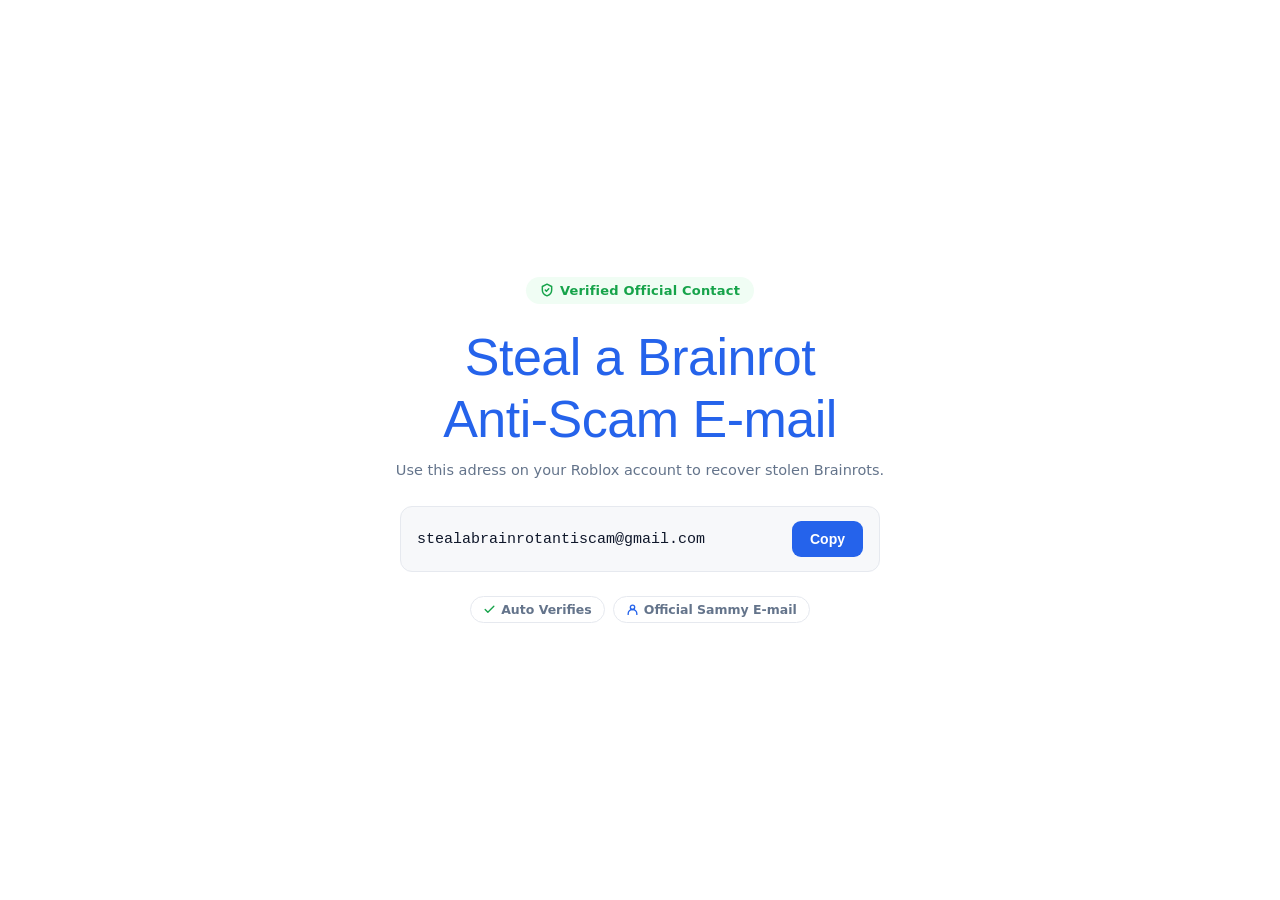
<file: index.html>
<!DOCTYPE html>
<html lang="en">
<head>
<meta charset="UTF-8">
<meta name="viewport" content="width=device-width, initial-scale=1.0">
<title>Steal a Brainrot Official Anti Scam E-mail</title>
<link rel="stylesheet" href="styles.css">
</head>
<body>

  <div class="card">
    <span class="badge">
      <svg viewBox="0 0 24 24" fill="none" stroke="currentColor" stroke-width="2.5" stroke-linecap="round" stroke-linejoin="round"><path d="M9 12l2 2 4-4"/><path d="M12 2l8 4v6c0 5-3.5 8.5-8 10-4.5-1.5-8-5-8-10V6l8-4z"/></svg>
      Verified Official Contact
    </span>

    <h1>Steal a Brainrot<br>Anti-Scam E-mail</h1>
    <p class="sub">Use this adress on your Roblox account to recover stolen Brainrots.</p>

    <div class="inner">
    <div class="code-box">
      <code id="emailText">stealabrainrotantiscam@gmail.com</code>
      <button class="copy-btn" id="copyBtn" onclick="copyEmail()">Copy</button>
    </div>

    <div class="footnote">
      <div class="pill-row">
        <span class="pill verify">
          <svg viewBox="0 0 24 24" fill="none" stroke="currentColor" stroke-width="2.5" stroke-linecap="round" stroke-linejoin="round"><path d="M20 6L9 17l-5-5"/></svg>
          Auto Verifies
        </span>
        <span class="pill sammy">
          <svg viewBox="0 0 24 24" fill="none" stroke="currentColor" stroke-width="2.5" stroke-linecap="round" stroke-linejoin="round"><circle cx="12" cy="8" r="4"/><path d="M4 21v-1a8 8 0 0116 0v1"/></svg>
          Official Sammy E-mail
        </span>
      </div>
    </div>
    </div>
  </div>

<script src="script.js"></script>
</body>
</html>
</file>
<file: styles.css>
:root{
  --blue: #2563eb;
  --blue-dark: #1d4ed8;
  --ink: #0f172a;
  --muted: #64748b;
  --line: #e6e9ef;
  --bg: #ffffff;
  --good: #16a34a;
  --good-bg: #f0fdf4;
}

*{box-sizing:border-box;}

body{
  margin:0;
  min-height:100vh;
  background:var(--bg);
  font-family: 'Segoe UI', system-ui, -apple-system, sans-serif;
  display:flex;
  align-items:center;
  justify-content:center;
  padding:32px 16px;
  color:var(--ink);
}

.card{
  width:100%;
  max-width:560px;
  text-align:center;
}

.badge{
  display:inline-flex;
  align-items:center;
  gap:6px;
  background:var(--good-bg);
  color:var(--good);
  font-size:13px;
  font-weight:600;
  padding:6px 14px;
  border-radius:999px;
  margin-bottom:22px;
  letter-spacing:.2px;
}

.badge svg{ width:14px; height:14px; flex-shrink:0; }

h1{
  font-family: Arial, Helvetica, sans-serif;
  font-size:52px;
  line-height:1.2;
  font-weight:300;
  color:var(--blue);
  margin:0 0 12px;
  letter-spacing:-0.5px;
}

.sub{
  color:var(--muted);
  font-size:14.5px;
  margin:0 0 28px;
}

.code-box{
  display:flex;
  align-items:center;
  justify-content:space-between;
  gap:10px;
  background:#f7f8fa;
  border:1px solid var(--line);
  border-radius:12px;
  padding:14px 16px;
  margin-bottom:18px;
}

.code-box code{
  font-family:'SF Mono', Consolas, 'Courier New', monospace;
  font-size:15px;
  color:var(--ink);
  overflow-x:auto;
  white-space:nowrap;
  text-align:left;
}

.copy-btn{
  appearance:none;
  border:none;
  background:var(--blue);
  color:#fff;
  font-size:14px;
  font-weight:600;
  padding:10px 18px;
  border-radius:9px;
  cursor:pointer;
  transition:background .15s ease, transform .1s ease;
  flex-shrink:0;
}

.copy-btn:hover{ background:var(--blue-dark); }
.copy-btn:active{ transform:scale(0.97); }
.copy-btn:focus-visible{ outline:2px solid var(--blue-dark); outline-offset:2px; }

.copy-btn.copied{ background:var(--good); }

.footnote{
  display:flex;
  flex-direction:column;
  gap:6px;
  align-items:center;
  margin-top:24px;
}

.pill-row{
  display:flex;
  gap:8px;
  flex-wrap:wrap;
  justify-content:center;
}

.pill{
  display:inline-flex;
  align-items:center;
  gap:5px;
  font-size:12.5px;
  font-weight:600;
  color:var(--muted);
  border:1px solid var(--line);
  border-radius:999px;
  padding:5px 12px;
}

.pill svg{ width:13px; height:13px; flex-shrink:0; }
.pill.verify svg{ color:var(--good); }
.pill.sammy svg{ color:var(--blue); }

.inner{
  max-width:480px;
  margin:0 auto;
}

@media (max-width:700px){
  h1{ font-size:38px; }
}

@media (max-width:420px){
  h1{ font-size:30px; }
}

@media (max-width:360px){
  .code-box{ flex-direction:column; align-items:stretch; }
  .copy-btn{ width:100%; }
}
</file>
